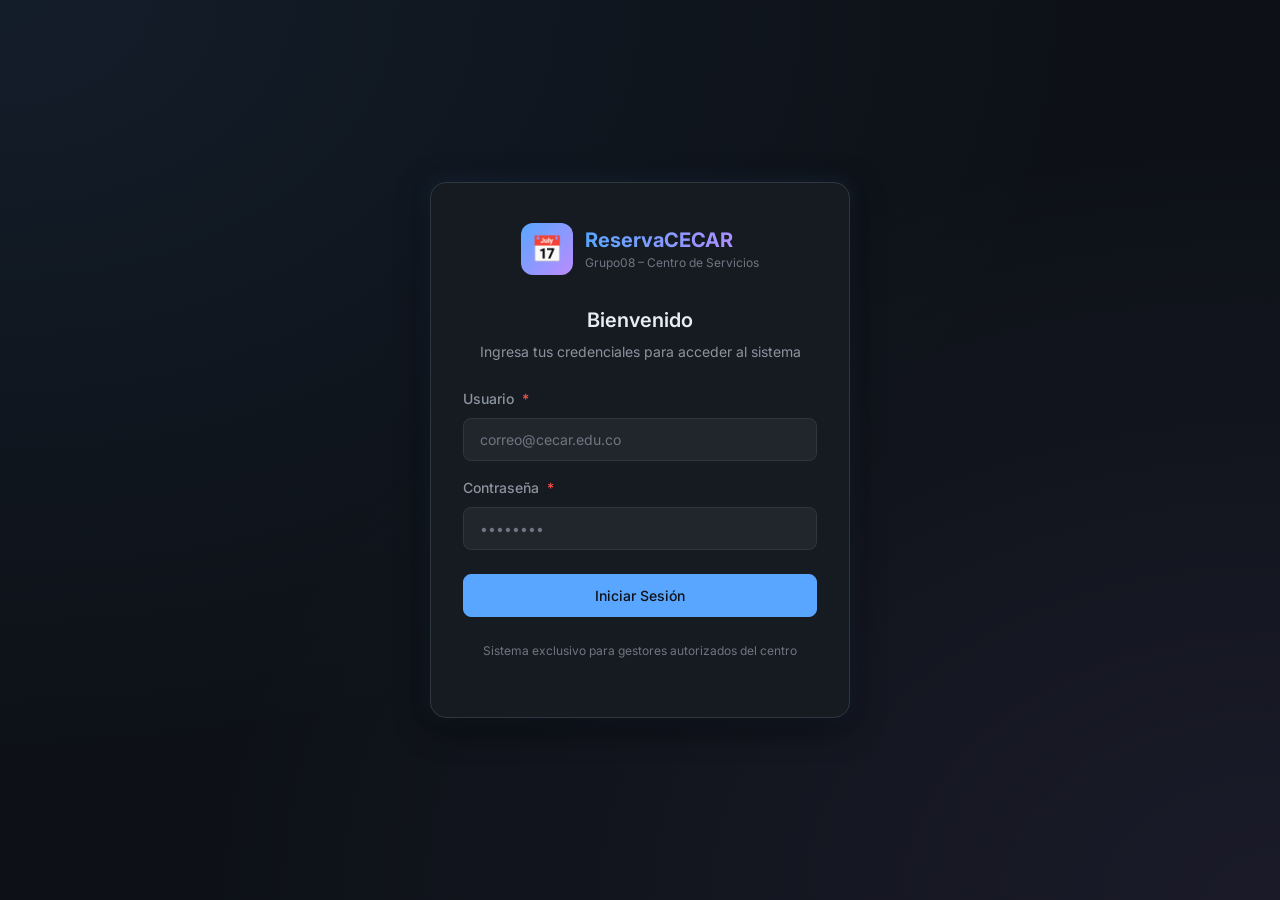
<file: index.html>
<!DOCTYPE html>
<html lang="es">
<head>
  <meta charset="UTF-8" />
  <meta name="viewport" content="width=device-width, initial-scale=1.0" />
  <meta name="description" content="Inicia sesión en ReservaCECAR – Sistema de gestión de reservas para centros de servicios." />
  <title>ReservaCECAR – Iniciar Sesión</title>

  <!-- Hojas de estilo -->
  <link rel="stylesheet" href="css/base.css" />
  <link rel="stylesheet" href="css/components.css" />
  <link rel="stylesheet" href="css/layout.css" />
</head>
<body>

  <!-- ===== PÁGINA DE LOGIN ===== -->
  <div class="login-page">
    <div class="login-card">

      <!-- Logo y nombre del sistema -->
      <div class="login-logo">
        <div class="login-logo-icon">📅</div>
        <div class="login-logo-text">
          <h1>ReservaCECAR</h1>
          <small>Grupo08 – Centro de Servicios</small>
        </div>
      </div>

      <!-- Formulario de inicio de sesión -->
      <div class="login-form">
        <h2>Bienvenido</h2>
        <p>Ingresa tus credenciales para acceder al sistema</p>

        <form id="loginForm" novalidate>

          <!-- Campo usuario -->
          <div class="form-group">
            <label class="form-label" for="inputUsuario">
              Usuario <span class="required">*</span>
            </label>
            <input
              type="text"
              id="inputUsuario"
              name="usuario"
              placeholder="correo@cecar.edu.co"
              autocomplete="username"
              required
            />
            <span class="field-error" id="errorUsuario">El usuario es obligatorio</span>
          </div>

          <!-- Campo contraseña -->
          <div class="form-group">
            <label class="form-label" for="inputClave">
              Contraseña <span class="required">*</span>
            </label>
            <input
              type="password"
              id="inputClave"
              name="clave"
              placeholder="••••••••"
              autocomplete="current-password"
              required
            />
            <span class="field-error" id="errorClave">La contraseña es obligatoria</span>
          </div>

          <!-- Botón ingresar -->
          <button type="submit" class="btn btn-primary" id="btnLogin" style="width:100%;margin-top:.5rem;padding:.75rem">
            Iniciar Sesión
          </button>

          <!-- Mensaje de error general del servidor -->
          <div id="loginError" class="hidden" style="
            margin-top:1rem;
            padding:.75rem 1rem;
            background:rgba(248,81,73,.12);
            border:1px solid var(--accent-red);
            border-radius:var(--radius-md);
            color:var(--accent-red);
            font-size:.875rem;
            text-align:center;
            line-height:1.45;
          "></div>
        </form>
      </div>

      <!-- Pie del card -->
      <p style="text-align:center;margin-top:1.5rem;font-size:.75rem;color:var(--text-muted)">
        Sistema exclusivo para gestores autorizados del centro
      </p>
    </div>
  </div>

  <!-- Scripts -->
  <script src="js/api.js"></script>
  <script src="js/auth.js"></script>
  <script>
    /* =====================================================
       Lógica del formulario de login
       ===================================================== */

    /* Si ya hay sesión activa, redirigir al dashboard */
    if (sessionStorage.getItem('token')) {
      window.location.href = 'dashboard.html';
    }

    var form       = document.getElementById('loginForm');
    var btnLogin   = document.getElementById('btnLogin');
    var loginError = document.getElementById('loginError');

    /* Manejar envío del formulario */
    form.addEventListener('submit', function(e) {
      e.preventDefault();

      var usuario = document.getElementById('inputUsuario').value.trim();
      var clave   = document.getElementById('inputClave').value.trim();

      /* Limpiar errores previos */
      loginError.classList.add('hidden');
      document.getElementById('errorUsuario').classList.remove('visible');
      document.getElementById('errorClave').classList.remove('visible');
      document.getElementById('inputUsuario').classList.remove('error');
      document.getElementById('inputClave').classList.remove('error');

      /* Validar campos requeridos */
      var hayError = false;
      if (!usuario) {
        document.getElementById('errorUsuario').classList.add('visible');
        document.getElementById('inputUsuario').classList.add('error');
        hayError = true;
      }
      if (!clave) {
        document.getElementById('errorClave').classList.add('visible');
        document.getElementById('inputClave').classList.add('error');
        hayError = true;
      }
      if (hayError) return;

      /* Deshabilitar botón mientras carga */
      btnLogin.disabled = true;
      btnLogin.textContent = 'Entrando...';

      /* Llamar a la función de login (auth.js) */
      login(usuario, clave)
        .catch(function(err) {
          loginError.textContent = err.message || 'Error al iniciar sesión. Verifica tus credenciales o conexión.';
          loginError.classList.remove('hidden');
        })
        .finally(function() {
          btnLogin.disabled = false;
          btnLogin.textContent = 'Iniciar Sesión';
        });
    });
  </script>
</body>
</html>
</file>
<file: css/base.css>
/* =========================================================
   base.css – Variables de diseño, reset y tipografía
   ReservaCECAR Frontend – Grupo08
   ========================================================= */

/* Importar tipografía Inter desde Google Fonts */
@import url('https://fonts.googleapis.com/css2?family=Inter:wght@300;400;500;600;700&display=swap');

/* ---------------------------------------------------------
   Variables globales (tokens de diseño)
   --------------------------------------------------------- */
:root {
  /* Colores de fondo */
  --bg-primary:    #0d1117;   /* fondo principal oscuro */
  --bg-secondary:  #161b22;   /* sidebar y cards */
  --bg-tertiary:   #21262d;   /* elementos elevados */
  --bg-hover:      #30363d;   /* hover en items */

  /* Colores de texto */
  --text-primary:   #e6edf3;  /* texto principal */
  --text-secondary: #8b949e;  /* texto secundario / placeholders */
  --text-muted:     #6e7681;  /* texto deshabilitado */

  /* Colores de acento */
  --accent-blue:    #58a6ff;  /* acción principal */
  --accent-blue-dark: #1f6feb; /* hover del acento */
  --accent-green:   #3fb950;  /* éxito / activo */
  --accent-red:     #f85149;  /* error / eliminar */
  --accent-yellow:  #d29922;  /* advertencia */
  --accent-purple:  #bc8cff;  /* decorativo */

  /* Bordes */
  --border-color:   #30363d;  /* borde estándar */
  --border-muted:   #21262d;  /* borde sutil */

  /* Sombras */
  --shadow-sm:  0 1px 3px rgba(0, 0, 0, 0.4);
  --shadow-md:  0 4px 12px rgba(0, 0, 0, 0.5);
  --shadow-lg:  0 8px 32px rgba(0, 0, 0, 0.6);
  --shadow-glow: 0 0 20px rgba(88, 166, 255, 0.15);

  /* Tipografía */
  --font-family:  'Inter', -apple-system, BlinkMacSystemFont, 'Segoe UI', sans-serif;
  --font-size-xs:   0.75rem;   /* 12px */
  --font-size-sm:   0.875rem;  /* 14px */
  --font-size-base: 1rem;      /* 16px */
  --font-size-lg:   1.125rem;  /* 18px */
  --font-size-xl:   1.25rem;   /* 20px */
  --font-size-2xl:  1.5rem;    /* 24px */
  --font-size-3xl:  1.875rem;  /* 30px */

  /* Espaciado */
  --space-1:  0.25rem;   /* 4px */
  --space-2:  0.5rem;    /* 8px */
  --space-3:  0.75rem;   /* 12px */
  --space-4:  1rem;      /* 16px */
  --space-5:  1.25rem;   /* 20px */
  --space-6:  1.5rem;    /* 24px */
  --space-8:  2rem;      /* 32px */
  --space-10: 2.5rem;    /* 40px */
  --space-12: 3rem;      /* 48px */

  /* Bordes redondeados */
  --radius-sm:  4px;
  --radius-md:  8px;
  --radius-lg:  12px;
  --radius-xl:  16px;
  --radius-full: 9999px;

  /* Transiciones */
  --transition-fast:   150ms ease;
  --transition-normal: 250ms ease;
  --transition-slow:   400ms ease;

  /* Dimensiones del layout */
  --sidebar-width:        240px;
  --sidebar-width-mobile: 0px;
  --navbar-height:        60px;
}

/* ---------------------------------------------------------
   Reset global
   --------------------------------------------------------- */
*,
*::before,
*::after {
  box-sizing: border-box;
  margin: 0;
  padding: 0;
}

html {
  font-size: 16px;
  scroll-behavior: smooth;
}

body {
  font-family: var(--font-family);
  font-size: var(--font-size-base);
  color: var(--text-primary);
  background-color: var(--bg-primary);
  line-height: 1.6;
  min-height: 100vh;
  -webkit-font-smoothing: antialiased;
}

/* ---------------------------------------------------------
   Tipografía
   --------------------------------------------------------- */
h1, h2, h3, h4, h5, h6 {
  font-weight: 600;
  line-height: 1.3;
  color: var(--text-primary);
}

h1 { font-size: var(--font-size-3xl); }
h2 { font-size: var(--font-size-2xl); }
h3 { font-size: var(--font-size-xl); }
h4 { font-size: var(--font-size-lg); }
h5 { font-size: var(--font-size-base); }
h6 { font-size: var(--font-size-sm); }

p {
  color: var(--text-secondary);
  margin-bottom: var(--space-4);
}

a {
  color: var(--accent-blue);
  text-decoration: none;
  transition: color var(--transition-fast);
}

a:hover {
  color: var(--accent-blue-dark);
}

ul, ol {
  list-style: none;
}

img {
  max-width: 100%;
  display: block;
}

/* ---------------------------------------------------------
   Inputs y formularios base
   --------------------------------------------------------- */
input, select, textarea {
  font-family: var(--font-family);
  font-size: var(--font-size-sm);
  color: var(--text-primary);
  background-color: var(--bg-tertiary);
  border: 1px solid var(--border-color);
  border-radius: var(--radius-md);
  padding: var(--space-3) var(--space-4);
  width: 100%;
  transition: border-color var(--transition-fast), box-shadow var(--transition-fast);
  outline: none;
}

input::placeholder,
textarea::placeholder {
  color: var(--text-muted);
}

input:focus,
select:focus,
textarea:focus {
  border-color: var(--accent-blue);
  box-shadow: 0 0 0 3px rgba(88, 166, 255, 0.15);
}

select option {
  background-color: var(--bg-secondary);
  color: var(--text-primary);
}

textarea {
  resize: vertical;
  min-height: 80px;
}

/* Estilo para checkbox y radio */
input[type="checkbox"],
input[type="radio"] {
  width: auto;
  accent-color: var(--accent-blue);
  cursor: pointer;
}

/* ---------------------------------------------------------
   Scrollbar personalizada
   --------------------------------------------------------- */
::-webkit-scrollbar {
  width: 6px;
  height: 6px;
}

::-webkit-scrollbar-track {
  background: var(--bg-secondary);
}

::-webkit-scrollbar-thumb {
  background: var(--border-color);
  border-radius: var(--radius-full);
}

::-webkit-scrollbar-thumb:hover {
  background: var(--text-muted);
}

/* ---------------------------------------------------------
   Clases utilitarias
   --------------------------------------------------------- */

/* Ocultar elemento */
.hidden {
  display: none !important;
}

/* Texto centrado */
.text-center { text-align: center; }

/* Colores de texto utilitarios */
.text-success { color: var(--accent-green); }
.text-danger  { color: var(--accent-red); }
.text-warning { color: var(--accent-yellow); }
.text-muted   { color: var(--text-muted); }
.text-blue    { color: var(--accent-blue); }

/* Flexbox utilitarios */
.d-flex        { display: flex; }
.align-center  { align-items: center; }
.justify-between { justify-content: space-between; }
.gap-2         { gap: var(--space-2); }
.gap-4         { gap: var(--space-4); }

/* Márgenes */
.mt-4 { margin-top: var(--space-4); }
.mb-4 { margin-bottom: var(--space-4); }
.mb-2 { margin-bottom: var(--space-2); }

/* Fondo loading/spinner */
.loading-overlay {
  position: fixed;
  inset: 0;
  background: rgba(13, 17, 23, 0.7);
  display: flex;
  align-items: center;
  justify-content: center;
  z-index: 9999;
  backdrop-filter: blur(4px);
}
</file>
<file: css/components.css>
/* =========================================================
   components.css – Botones, cards, tablas, modales, 
                     formularios, toasts, badges, spinners
   ReservaCECAR Frontend – Grupo08
   ========================================================= */

/* ---------------------------------------------------------
   BOTONES
   --------------------------------------------------------- */
.btn {
  display: inline-flex;
  align-items: center;
  justify-content: center;
  gap: var(--space-2);
  padding: var(--space-2) var(--space-5);
  font-family: var(--font-family);
  font-size: var(--font-size-sm);
  font-weight: 500;
  border: 1px solid transparent;
  border-radius: var(--radius-md);
  cursor: pointer;
  transition: all var(--transition-fast);
  text-decoration: none;
  white-space: nowrap;
  user-select: none;
}

.btn:disabled {
  opacity: 0.5;
  cursor: not-allowed;
}

/* Botón primario – azul */
.btn-primary {
  background-color: var(--accent-blue);
  color: #0d1117;
  border-color: var(--accent-blue);
}
.btn-primary:hover:not(:disabled) {
  background-color: var(--accent-blue-dark);
  border-color: var(--accent-blue-dark);
  transform: translateY(-1px);
  box-shadow: var(--shadow-sm);
}

/* Botón éxito – verde */
.btn-success {
  background-color: var(--accent-green);
  color: #0d1117;
  border-color: var(--accent-green);
}
.btn-success:hover:not(:disabled) {
  background-color: #2ea043;
  border-color: #2ea043;
  transform: translateY(-1px);
}

/* Botón peligro – rojo */
.btn-danger {
  background-color: var(--accent-red);
  color: #fff;
  border-color: var(--accent-red);
}
.btn-danger:hover:not(:disabled) {
  background-color: #da3633;
  border-color: #da3633;
  transform: translateY(-1px);
}

/* Botón secundario – contorno */
.btn-secondary {
  background-color: transparent;
  color: var(--text-secondary);
  border-color: var(--border-color);
}
.btn-secondary:hover:not(:disabled) {
  background-color: var(--bg-hover);
  color: var(--text-primary);
  border-color: var(--text-secondary);
}

/* Botón advertencia – amarillo */
.btn-warning {
  background-color: var(--accent-yellow);
  color: #0d1117;
  border-color: var(--accent-yellow);
}
.btn-warning:hover:not(:disabled) {
  opacity: 0.85;
  transform: translateY(-1px);
}

/* Botón pequeño */
.btn-sm {
  padding: var(--space-1) var(--space-3);
  font-size: var(--font-size-xs);
}

/* Botón icono circular */
.btn-icon {
  padding: var(--space-2);
  border-radius: var(--radius-full);
  width: 32px;
  height: 32px;
}

/* ---------------------------------------------------------
   CARDS
   --------------------------------------------------------- */
.card {
  background-color: var(--bg-secondary);
  border: 1px solid var(--border-color);
  border-radius: var(--radius-lg);
  padding: var(--space-6);
  box-shadow: var(--shadow-sm);
  transition: box-shadow var(--transition-normal);
}

.card:hover {
  box-shadow: var(--shadow-md);
}

.card-header {
  display: flex;
  align-items: center;
  justify-content: space-between;
  margin-bottom: var(--space-5);
  padding-bottom: var(--space-4);
  border-bottom: 1px solid var(--border-color);
}

.card-title {
  font-size: var(--font-size-lg);
  font-weight: 600;
  color: var(--text-primary);
}

/* Card de módulo en el dashboard */
.module-card {
  background: linear-gradient(135deg, var(--bg-secondary) 0%, var(--bg-tertiary) 100%);
  border: 1px solid var(--border-color);
  border-radius: var(--radius-xl);
  padding: var(--space-6);
  cursor: pointer;
  text-decoration: none;
  display: block;
  transition: all var(--transition-normal);
  position: relative;
  overflow: hidden;
}

.module-card::before {
  content: '';
  position: absolute;
  top: 0; left: 0; right: 0;
  height: 3px;
  background: linear-gradient(90deg, var(--accent-blue), var(--accent-purple));
  transform: scaleX(0);
  transition: transform var(--transition-normal);
}

.module-card:hover {
  border-color: var(--accent-blue);
  box-shadow: var(--shadow-glow);
  transform: translateY(-3px);
}

.module-card:hover::before {
  transform: scaleX(1);
}

.module-card-icon {
  font-size: 2rem;
  margin-bottom: var(--space-3);
  display: block;
}

.module-card-title {
  font-size: var(--font-size-lg);
  font-weight: 600;
  color: var(--text-primary);
  margin-bottom: var(--space-2);
}

.module-card-desc {
  font-size: var(--font-size-sm);
  color: var(--text-secondary);
  line-height: 1.5;
}

/* ---------------------------------------------------------
   TABLAS
   --------------------------------------------------------- */
.table-wrapper {
  overflow-x: auto;             /* scroll horizontal en mobile */
  border-radius: var(--radius-lg);
  border: 1px solid var(--border-color);
}

table {
  width: 100%;
  border-collapse: collapse;
  font-size: var(--font-size-sm);
}

thead {
  background-color: var(--bg-tertiary);
}

thead th {
  padding: var(--space-3) var(--space-4);
  text-align: left;
  font-weight: 600;
  color: var(--text-secondary);
  font-size: var(--font-size-xs);
  text-transform: uppercase;
  letter-spacing: 0.05em;
  white-space: nowrap;
  border-bottom: 1px solid var(--border-color);
}

tbody tr {
  border-bottom: 1px solid var(--border-muted);
  transition: background-color var(--transition-fast);
}

tbody tr:last-child {
  border-bottom: none;
}

tbody tr:hover {
  background-color: var(--bg-hover);
}

tbody td {
  padding: var(--space-3) var(--space-4);
  color: var(--text-primary);
  vertical-align: middle;
}

/* Columna de acciones */
.td-actions {
  display: flex;
  gap: var(--space-2);
  align-items: center;
}

/* Estado sin registros */
.table-empty {
  text-align: center;
  padding: var(--space-10) !important;
  color: var(--text-muted);
  font-style: italic;
}

/* ---------------------------------------------------------
   FORMULARIOS
   --------------------------------------------------------- */
.form-group {
  margin-bottom: var(--space-4);
}

.form-label {
  display: block;
  font-size: var(--font-size-sm);
  font-weight: 500;
  color: var(--text-secondary);
  margin-bottom: var(--space-2);
}

.form-label .required {
  color: var(--accent-red);
  margin-left: var(--space-1);
}

.form-row {
  display: grid;
  grid-template-columns: 1fr 1fr;
  gap: var(--space-4);
}

.form-row-3 {
  display: grid;
  grid-template-columns: 1fr 1fr 1fr;
  gap: var(--space-4);
}

.form-check {
  display: flex;
  align-items: center;
  gap: var(--space-3);
  padding: var(--space-3);
  background: var(--bg-tertiary);
  border-radius: var(--radius-md);
  border: 1px solid var(--border-color);
  cursor: pointer;
}

.form-check input[type="checkbox"] {
  width: 18px;
  height: 18px;
  flex-shrink: 0;
}

.form-check label {
  font-size: var(--font-size-sm);
  color: var(--text-secondary);
  cursor: pointer;
}

/* Mensaje de error bajo un campo */
.field-error {
  font-size: var(--font-size-xs);
  color: var(--accent-red);
  margin-top: var(--space-1);
  display: none;
}

.field-error.visible {
  display: block;
}

input.error, select.error, textarea.error {
  border-color: var(--accent-red);
}

/* ---------------------------------------------------------
   MODALES
   --------------------------------------------------------- */
.modal-overlay {
  position: fixed;
  inset: 0;
  background: rgba(0, 0, 0, 0.7);
  display: flex;
  align-items: center;
  justify-content: center;
  z-index: 1000;
  padding: var(--space-4);
  backdrop-filter: blur(4px);
  /* Animación de entrada */
  animation: fadeIn 200ms ease;
}

.modal {
  background-color: var(--bg-secondary);
  border: 1px solid var(--border-color);
  border-radius: var(--radius-xl);
  width: 100%;
  max-width: 540px;
  max-height: 90vh;
  overflow-y: auto;
  box-shadow: var(--shadow-lg);
  /* Animación de entrada */
  animation: slideUp 250ms ease;
}

.modal-lg {
  max-width: 720px;
}

.modal-header {
  display: flex;
  align-items: center;
  justify-content: space-between;
  padding: var(--space-5) var(--space-6);
  border-bottom: 1px solid var(--border-color);
}

.modal-title {
  font-size: var(--font-size-lg);
  font-weight: 600;
  color: var(--text-primary);
}

.modal-close {
  background: none;
  border: none;
  color: var(--text-secondary);
  font-size: 1.5rem;
  cursor: pointer;
  display: flex;
  align-items: center;
  justify-content: center;
  width: 32px;
  height: 32px;
  border-radius: var(--radius-full);
  transition: background-color var(--transition-fast), color var(--transition-fast);
}

.modal-close:hover {
  background-color: var(--bg-hover);
  color: var(--accent-red);
}

.modal-body {
  padding: var(--space-6);
}

.modal-footer {
  display: flex;
  justify-content: flex-end;
  gap: var(--space-3);
  padding: var(--space-5) var(--space-6);
  border-top: 1px solid var(--border-color);
}

/* ---------------------------------------------------------
   TOAST / NOTIFICACIONES
   --------------------------------------------------------- */
.toast-container {
  position: fixed;
  top: var(--space-4);
  right: var(--space-4);
  z-index: 9999;
  display: flex;
  flex-direction: column;
  gap: var(--space-3);
  max-width: 380px;
}

.toast {
  display: flex;
  align-items: flex-start;
  gap: var(--space-3);
  padding: var(--space-4) var(--space-5);
  border-radius: var(--radius-lg);
  border: 1px solid;
  box-shadow: var(--shadow-md);
  font-size: var(--font-size-sm);
  animation: slideInRight 300ms ease;
  backdrop-filter: blur(8px);
}

.toast-success {
  background-color: rgba(63, 185, 80, 0.15);
  border-color: var(--accent-green);
  color: var(--accent-green);
}

.toast-error {
  background-color: rgba(248, 81, 73, 0.15);
  border-color: var(--accent-red);
  color: var(--accent-red);
}

.toast-warning {
  background-color: rgba(210, 153, 34, 0.15);
  border-color: var(--accent-yellow);
  color: var(--accent-yellow);
}

.toast-info {
  background-color: rgba(88, 166, 255, 0.15);
  border-color: var(--accent-blue);
  color: var(--accent-blue);
}

.toast-icon {
  font-size: 1.1rem;
  flex-shrink: 0;
}

.toast-message {
  flex: 1;
  color: var(--text-primary);
  line-height: 1.4;
}

/* ---------------------------------------------------------
   BADGES / ETIQUETAS
   --------------------------------------------------------- */
.badge {
  display: inline-flex;
  align-items: center;
  padding: 2px var(--space-2);
  border-radius: var(--radius-full);
  font-size: var(--font-size-xs);
  font-weight: 600;
}

.badge-success {
  background-color: rgba(63, 185, 80, 0.2);
  color: var(--accent-green);
  border: 1px solid rgba(63, 185, 80, 0.4);
}

.badge-danger {
  background-color: rgba(248, 81, 73, 0.2);
  color: var(--accent-red);
  border: 1px solid rgba(248, 81, 73, 0.4);
}

.badge-warning {
  background-color: rgba(210, 153, 34, 0.2);
  color: var(--accent-yellow);
  border: 1px solid rgba(210, 153, 34, 0.4);
}

.badge-blue {
  background-color: rgba(88, 166, 255, 0.2);
  color: var(--accent-blue);
  border: 1px solid rgba(88, 166, 255, 0.4);
}

/* ---------------------------------------------------------
   SPINNER / LOADING
   --------------------------------------------------------- */
.spinner {
  width: 40px;
  height: 40px;
  border: 3px solid var(--border-color);
  border-top-color: var(--accent-blue);
  border-radius: 50%;
  animation: spin 700ms linear infinite;
}

.spinner-sm {
  width: 18px;
  height: 18px;
  border-width: 2px;
}

/* ---------------------------------------------------------
   BARRA DE BÚSQUEDA
   --------------------------------------------------------- */
.search-bar {
  display: flex;
  align-items: center;
  gap: var(--space-3);
  flex-wrap: wrap;
}

.search-input-wrapper {
  position: relative;
  flex: 1;
  min-width: 200px;
}

.search-input-wrapper span {
  position: absolute;
  left: var(--space-3);
  top: 50%;
  transform: translateY(-50%);
  color: var(--text-muted);
  pointer-events: none;
}

.search-input-wrapper input {
  padding-left: 2.2rem;
}

/* ---------------------------------------------------------
   PAGINACIÓN
   --------------------------------------------------------- */
.pagination {
  display: flex;
  align-items: center;
  justify-content: center;
  gap: var(--space-2);
  margin-top: var(--space-5);
}

.pagination-info {
  font-size: var(--font-size-sm);
  color: var(--text-muted);
  text-align: right;
  margin-top: var(--space-3);
}

/* ---------------------------------------------------------
   SECCIÓN DE FILTROS
   --------------------------------------------------------- */
.filters-bar {
  display: flex;
  align-items: flex-end;
  gap: var(--space-4);
  flex-wrap: wrap;
  padding: var(--space-4);
  background: var(--bg-tertiary);
  border-radius: var(--radius-lg);
  border: 1px solid var(--border-color);
  margin-bottom: var(--space-5);
}

.filters-bar .form-group {
  margin-bottom: 0;
  min-width: 160px;
  flex: 1;
}

/* ---------------------------------------------------------
   KEYFRAMES – Animaciones
   --------------------------------------------------------- */
@keyframes fadeIn {
  from { opacity: 0; }
  to   { opacity: 1; }
}

@keyframes slideUp {
  from { opacity: 0; transform: translateY(20px); }
  to   { opacity: 1; transform: translateY(0); }
}

@keyframes slideInRight {
  from { opacity: 0; transform: translateX(100%); }
  to   { opacity: 1; transform: translateX(0); }
}

@keyframes spin {
  to { transform: rotate(360deg); }
}

/* ---------------------------------------------------------
   CONFIRMATION DIALOG
   --------------------------------------------------------- */
.confirm-dialog {
  max-width: 400px;
}

.confirm-icon {
  font-size: 2.5rem;
  text-align: center;
  display: block;
  margin-bottom: var(--space-4);
}

.confirm-message {
  text-align: center;
  color: var(--text-secondary);
  margin-bottom: 0;
}

/* ---------------------------------------------------------
   DISPONIBILIDAD – Cards de horario
   --------------------------------------------------------- */
.slots-grid {
  display: grid;
  grid-template-columns: repeat(auto-fill, minmax(180px, 1fr));
  gap: var(--space-3);
  margin-top: var(--space-4);
}

.slot-card {
  background: var(--bg-tertiary);
  border: 1px solid var(--border-color);
  border-radius: var(--radius-lg);
  padding: var(--space-4);
  cursor: pointer;
  transition: all var(--transition-normal);
  text-align: center;
}

.slot-card:hover {
  border-color: var(--accent-blue);
  background: rgba(88, 166, 255, 0.08);
  transform: translateY(-2px);
}

.slot-card.selected {
  border-color: var(--accent-blue);
  background: rgba(88, 166, 255, 0.15);
  box-shadow: 0 0 0 2px var(--accent-blue);
}

.slot-time {
  font-size: var(--font-size-xl);
  font-weight: 700;
  color: var(--accent-blue);
  display: block;
  margin-bottom: var(--space-2);
}

.slot-professional {
  font-size: var(--font-size-xs);
  color: var(--text-muted);
}

/* ---------------------------------------------------------
   PERIODOS en Eventualidades
   --------------------------------------------------------- */
.periodo-item {
  display: flex;
  gap: var(--space-3);
  align-items: flex-end;
  padding: var(--space-3);
  background: var(--bg-tertiary);
  border-radius: var(--radius-md);
  border: 1px solid var(--border-color);
  margin-bottom: var(--space-3);
}

.periodo-item .form-group {
  margin-bottom: 0;
  flex: 1;
}
</file>
<file: css/layout.css>
/* =========================================================
   layout.css – Navbar, Sidebar, layout principal, responsive
   ReservaCECAR Frontend – Grupo08
   ========================================================= */

/* ---------------------------------------------------------
   APP SHELL – Estructura de la aplicación
   --------------------------------------------------------- */
.app-shell {
  display: flex;
  min-height: 100vh;
}

/* ---------------------------------------------------------
   SIDEBAR – Panel lateral de navegación
   --------------------------------------------------------- */
.sidebar {
  width: var(--sidebar-width);
  background-color: var(--bg-secondary);
  border-right: 1px solid var(--border-color);
  display: flex;
  flex-direction: column;
  position: fixed;
  top: 0;
  left: 0;
  height: 100vh;
  z-index: 100;
  transition: transform var(--transition-normal);
  overflow-y: auto;
}

/* Encabezado del sidebar con logo */
.sidebar-header {
  padding: var(--space-5) var(--space-5);
  border-bottom: 1px solid var(--border-color);
  display: flex;
  align-items: center;
  gap: var(--space-3);
  min-height: var(--navbar-height);
}

.sidebar-logo {
  width: 36px;
  height: 36px;
  background: linear-gradient(135deg, var(--accent-blue), var(--accent-purple));
  border-radius: var(--radius-md);
  display: flex;
  align-items: center;
  justify-content: center;
  font-size: 1.1rem;
  flex-shrink: 0;
}

.sidebar-brand {
  font-size: var(--font-size-base);
  font-weight: 700;
  color: var(--text-primary);
  line-height: 1.2;
}

.sidebar-brand small {
  display: block;
  font-size: var(--font-size-xs);
  font-weight: 400;
  color: var(--text-muted);
}

/* Navegación del sidebar */
.sidebar-nav {
  flex: 1;
  padding: var(--space-4) var(--space-3);
}

.sidebar-section-title {
  font-size: var(--font-size-xs);
  font-weight: 600;
  text-transform: uppercase;
  letter-spacing: 0.08em;
  color: var(--text-muted);
  padding: var(--space-3) var(--space-3) var(--space-2);
}

/* Item de navegación */
.nav-item {
  display: flex;
  align-items: center;
  gap: var(--space-3);
  padding: var(--space-2) var(--space-3);
  border-radius: var(--radius-md);
  color: var(--text-secondary);
  text-decoration: none;
  font-size: var(--font-size-sm);
  font-weight: 500;
  margin-bottom: var(--space-1);
  transition: all var(--transition-fast);
  cursor: pointer;
  border: none;
  background: none;
  width: 100%;
  text-align: left;
}

.nav-item:hover {
  background-color: var(--bg-hover);
  color: var(--text-primary);
}

/* Item activo (página actual) */
.nav-item.active {
  background-color: rgba(88, 166, 255, 0.15);
  color: var(--accent-blue);
  font-weight: 600;
}

.nav-item.active .nav-icon {
  filter: none;
}

.nav-icon {
  font-size: 1rem;
  width: 20px;
  text-align: center;
  flex-shrink: 0;
}

/* Pie del sidebar con info de sesión */
.sidebar-footer {
  padding: var(--space-4);
  border-top: 1px solid var(--border-color);
}

.sidebar-user {
  display: flex;
  align-items: center;
  gap: var(--space-3);
  padding: var(--space-3);
  border-radius: var(--radius-md);
  background: var(--bg-tertiary);
}

.sidebar-avatar {
  width: 34px;
  height: 34px;
  background: linear-gradient(135deg, var(--accent-blue), var(--accent-purple));
  border-radius: 50%;
  display: flex;
  align-items: center;
  justify-content: center;
  font-size: 0.85rem;
  font-weight: 700;
  color: #0d1117;
  flex-shrink: 0;
}

.sidebar-user-info {
  flex: 1;
  min-width: 0;
}

.sidebar-user-name {
  font-size: var(--font-size-sm);
  font-weight: 600;
  color: var(--text-primary);
  overflow: hidden;
  text-overflow: ellipsis;
  white-space: nowrap;
}

.sidebar-user-role {
  font-size: var(--font-size-xs);
  color: var(--text-muted);
}

/* Botón de logout en el sidebar */
.btn-logout {
  display: flex;
  align-items: center;
  gap: var(--space-2);
  padding: var(--space-2) var(--space-3);
  margin-top: var(--space-2);
  border-radius: var(--radius-md);
  background: none;
  border: none;
  color: var(--text-muted);
  font-size: var(--font-size-xs);
  cursor: pointer;
  width: 100%;
  transition: all var(--transition-fast);
}

.btn-logout:hover {
  color: var(--accent-red);
  background: rgba(248, 81, 73, 0.1);
}

/* ---------------------------------------------------------
   NAVBAR – Barra superior de la app
   --------------------------------------------------------- */
.navbar {
  height: var(--navbar-height);
  background-color: var(--bg-secondary);
  border-bottom: 1px solid var(--border-color);
  display: flex;
  align-items: center;
  justify-content: space-between;
  padding: 0 var(--space-6);
  position: sticky;
  top: 0;
  z-index: 50;
  backdrop-filter: blur(8px);
}

.navbar-left {
  display: flex;
  align-items: center;
  gap: var(--space-4);
}

.navbar-title {
  font-size: var(--font-size-lg);
  font-weight: 600;
  color: var(--text-primary);
}

/* Botón hamburguesa (solo en mobile) */
.sidebar-toggle {
  display: none;
  background: none;
  border: none;
  color: var(--text-secondary);
  font-size: 1.3rem;
  cursor: pointer;
  padding: var(--space-2);
  border-radius: var(--radius-md);
  transition: background-color var(--transition-fast);
}

.sidebar-toggle:hover {
  background-color: var(--bg-hover);
  color: var(--text-primary);
}

.navbar-right {
  display: flex;
  align-items: center;
  gap: var(--space-4);
}

.navbar-company {
  font-size: var(--font-size-sm);
  color: var(--text-muted);
}

.navbar-company span {
  color: var(--accent-blue);
  font-weight: 600;
}

/* ---------------------------------------------------------
   MAIN CONTENT – Área de contenido principal
   --------------------------------------------------------- */
.main-content {
  margin-left: var(--sidebar-width);
  flex: 1;
  display: flex;
  flex-direction: column;
  min-height: 100vh;
}

.page-content {
  padding: var(--space-6);
  flex: 1;
}

/* Encabezado de cada página */
.page-header {
  display: flex;
  align-items: flex-start;
  justify-content: space-between;
  margin-bottom: var(--space-6);
  flex-wrap: wrap;
  gap: var(--space-4);
}

.page-header-info h1 {
  font-size: var(--font-size-2xl);
  font-weight: 700;
  color: var(--text-primary);
}

.page-header-info p {
  font-size: var(--font-size-sm);
  color: var(--text-secondary);
  margin-top: var(--space-1);
  margin-bottom: 0;
}

.page-header-actions {
  display: flex;
  gap: var(--space-3);
  align-items: center;
  flex-shrink: 0;
}

/* ---------------------------------------------------------
   DASHBOARD – Grid de módulos
   --------------------------------------------------------- */
.dashboard-grid {
  display: grid;
  grid-template-columns: repeat(auto-fill, minmax(240px, 1fr));
  gap: var(--space-5);
  margin-top: var(--space-6);
}

/* Stats rápidas en el dashboard */
.stats-grid {
  display: grid;
  grid-template-columns: repeat(auto-fill, minmax(180px, 1fr));
  gap: var(--space-4);
  margin-bottom: var(--space-6);
}

.stat-card {
  background: var(--bg-secondary);
  border: 1px solid var(--border-color);
  border-radius: var(--radius-lg);
  padding: var(--space-5);
  display: flex;
  align-items: center;
  gap: var(--space-4);
}

.stat-icon {
  width: 44px;
  height: 44px;
  border-radius: var(--radius-lg);
  display: flex;
  align-items: center;
  justify-content: center;
  font-size: 1.3rem;
  flex-shrink: 0;
}

.stat-icon-blue   { background: rgba(88, 166, 255, 0.15); }
.stat-icon-green  { background: rgba(63, 185, 80, 0.15); }
.stat-icon-yellow { background: rgba(210, 153, 34, 0.15); }
.stat-icon-purple { background: rgba(188, 140, 255, 0.15); }

.stat-value {
  font-size: var(--font-size-2xl);
  font-weight: 700;
  color: var(--text-primary);
  line-height: 1;
}

.stat-label {
  font-size: var(--font-size-xs);
  color: var(--text-muted);
  margin-top: var(--space-1);
}

/* ---------------------------------------------------------
   LOGIN PAGE
   --------------------------------------------------------- */
.login-page {
  min-height: 100vh;
  display: flex;
  align-items: center;
  justify-content: center;
  background: radial-gradient(ellipse at top left, rgba(88, 166, 255, 0.08) 0%, transparent 60%),
              radial-gradient(ellipse at bottom right, rgba(188, 140, 255, 0.08) 0%, transparent 60%),
              var(--bg-primary);
  padding: var(--space-6);
}

.login-card {
  background-color: var(--bg-secondary);
  border: 1px solid var(--border-color);
  border-radius: var(--radius-xl);
  padding: var(--space-10) var(--space-8);
  width: 100%;
  max-width: 420px;
  box-shadow: var(--shadow-lg), var(--shadow-glow);
  animation: slideUp 400ms ease;
}

.login-logo {
  display: flex;
  align-items: center;
  justify-content: center;
  gap: var(--space-3);
  margin-bottom: var(--space-8);
}

.login-logo-icon {
  width: 52px;
  height: 52px;
  background: linear-gradient(135deg, var(--accent-blue), var(--accent-purple));
  border-radius: var(--radius-lg);
  display: flex;
  align-items: center;
  justify-content: center;
  font-size: 1.6rem;
}

.login-logo-text h1 {
  font-size: var(--font-size-xl);
  font-weight: 700;
  background: linear-gradient(90deg, var(--accent-blue), var(--accent-purple));
  -webkit-background-clip: text;
  -webkit-text-fill-color: transparent;
  background-clip: text;
}

.login-logo-text small {
  font-size: var(--font-size-xs);
  color: var(--text-muted);
  display: block;
}

.login-form h2 {
  font-size: var(--font-size-xl);
  font-weight: 600;
  margin-bottom: var(--space-2);
  text-align: center;
}

.login-form p {
  text-align: center;
  margin-bottom: var(--space-6);
  font-size: var(--font-size-sm);
}

/* ---------------------------------------------------------
   OVERLAY del sidebar en mobile
   --------------------------------------------------------- */
.sidebar-overlay {
  display: none;
  position: fixed;
  inset: 0;
  background: rgba(0, 0, 0, 0.6);
  z-index: 90;
  backdrop-filter: blur(2px);
}

.sidebar-overlay.active {
  display: block;
}

/* ---------------------------------------------------------
   RESPONSIVE – Mobile first
   --------------------------------------------------------- */
@media (max-width: 768px) {
  /* Sidebar se oculta y se activa desde botón */
  .sidebar {
    transform: translateX(-100%);
  }

  .sidebar.open {
    transform: translateX(0);
  }

  /* El botón hamburguesa aparece en mobile */
  .sidebar-toggle {
    display: flex;
    align-items: center;
  }

  /* El contenido ocupa todo el ancho */
  .main-content {
    margin-left: 0;
  }

  /* Formularios de una columna en mobile */
  .form-row,
  .form-row-3 {
    grid-template-columns: 1fr;
  }

  /* Page content con menos padding */
  .page-content {
    padding: var(--space-4);
  }

  /* Dashboard cards en 1 o 2 columnas */
  .dashboard-grid {
    grid-template-columns: repeat(auto-fill, minmax(160px, 1fr));
  }
}

@media (max-width: 480px) {
  .page-header {
    flex-direction: column;
  }
  .login-card {
    padding: var(--space-6) var(--space-5);
  }
  .modal {
    max-width: 100%;
    border-radius: var(--radius-lg) var(--radius-lg) 0 0;
    position: fixed;
    bottom: 0;
    left: 0;
    right: 0;
    max-height: 95vh;
  }
}
</file>
